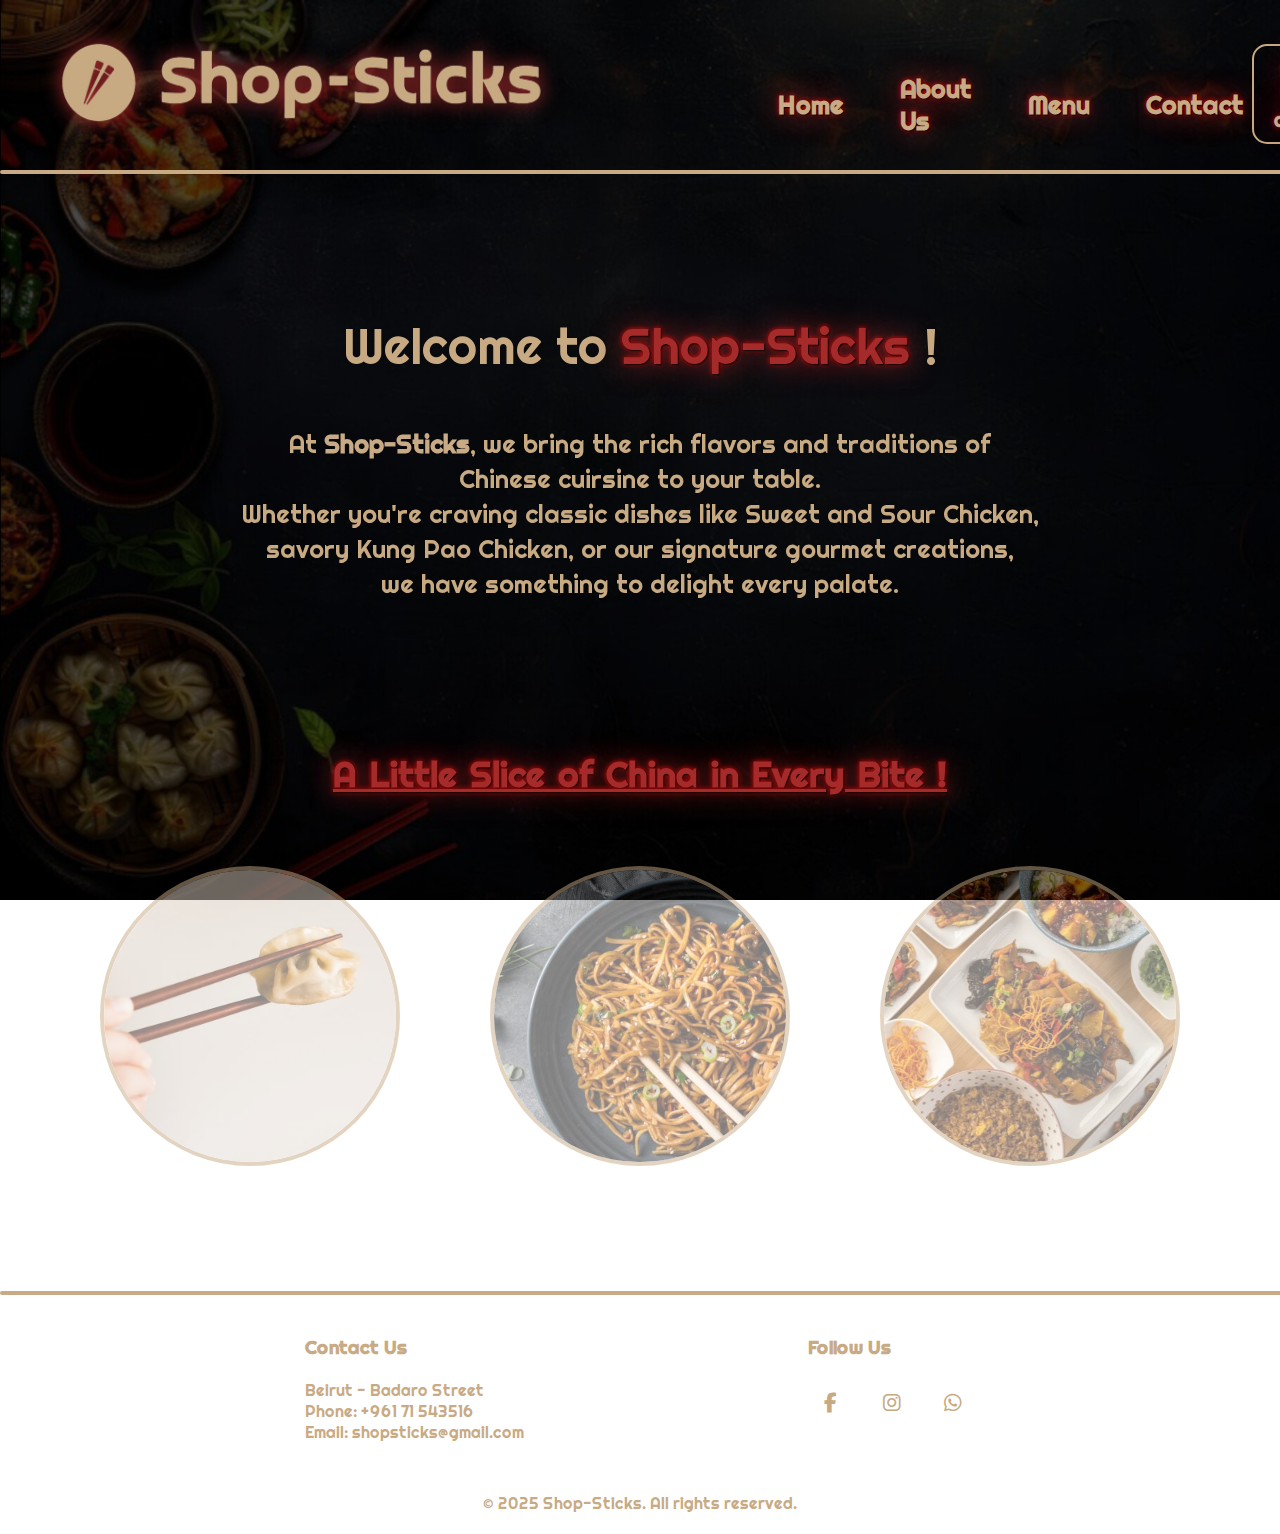
<file: index.html>
<!DOCTYPE html>
<html>
    <head>
        <title>Shop-Sticks | Home</title>
        <meta name="viewport" content="width=device-width, initial-scale=1.0">
        <link rel="stylesheet" href="style1.css">
        <link rel="stylesheet" href="common.css">
        <link rel="icon" href="images/favicon1.png" type="image/ico">
        <link rel="preconnect" href="https://fonts.googleapis.com">
        <link rel="preconnect" href="https://fonts.gstatic.com" crossorigin>
        <link href="https://fonts.googleapis.com/css2?family=Righteous&display=swap" rel="stylesheet">
        <link rel="stylesheet" href="aos-master/aos-master/dist/aos.css" />
        <link rel="stylesheet" href="https://cdnjs.cloudflare.com/ajax/libs/font-awesome/6.7.2/css/all.min.css" integrity="sha512-Evv84Mr4kqVGRNSgIGL/F/aIDqQb7xQ2vcrdIwxfjThSH8CSR7PBEakCr51Ck+w+/U6swU2Im1vVX0SVk9ABhg==" crossorigin="anonymous" referrerpolicy="no-referrer" />
    </head>
    <body>
        <main class="main" id="blur">
        <div class="container">
            <section class="first">
                <div class="bar">
                    <div class="title">
                        <img src="images/title.png" alt="titl">
                    </div>
                    <div class="options">
                        <ul>
                            <li>
                                <a href="#home" class="link">Home</a>
                            </li>
                            <li>
                                <a href="about.html" class="link">About Us</a>
                            </li>
                            <li>
                                <a href="menu.html" class="link">Menu</a>
                            </li>
                            <li>
                                <a href="contact.html" class="link">Contact</a>
                            </li>
                        </ul>
                    </div>
                    
                    <div class="center">
                        <button id="show-signin" onclick="openPopup()">Get the offer</button>
                    </div>
                    <form>
                        <div class="overlay"></div>
                        <div class="popup" id="poped">
                            <div class="close-btn" onclick="closePopup()">&times;</div>
                            <div class="form">
                                <h2>Provide your details to access all offers!</h2>
                                <div class="form-element">
                                    <input type="text" id="name" required>
                                    <label for="name" style="margin-right: 310px;">Full Name:</label>
                                </div>
                                <div class="form-element">
                                    <input type="text" id="email" required>
                                    <label for="email" style="margin-right: 345px;">Email:</label>
                                </div>
                                <div class="form-element">
                                    <input type="text" id="number" required>
                                    <label for="number" style="margin-right: 280px;">Phone Number:</label>
                                </div>
                                <div class="form-element">
                                    <button id="showbutton" onclick="alert('Thank you! We will be sending you all offers.')">
                                        <span></span>
                                        <span></span>
                                        <span></span>
                                        <span></span>
                                        Submit
                                    </button>                             
                                </div>
                            </div>
                        </div>
                    </form>
                </div>
            </section>
            <hr class="one">
            <article id="Home">
            <section class="second">
                <p class="welcome" data-aos="zoom-in" data-aos-duration="1400">Welcome to <span style="color: brown; text-shadow: 1px 1px 2px black, 0 0 30px brown, 0 0 5px red;">Shop-Sticks</span> !</p>
                <p class="description" data-aos="zoom-in" data-aos-duration="1400">At <a href="#"><b>Shop-Sticks</b></a>, we bring the rich flavors and traditions of<br>Chinese cuirsine to your table.<br>Whether you're craving classic dishes like Sweet and Sour Chicken,<br>savory Kung Pao Chicken, or our signature gourmet creations,<br>we have something to delight every palate.</p>
            </section>

            <section>
                <div class="opening">
                    <h1 data-aos="zoom-in" data-aos-duration="1400">A Little Slice of China in Every Bite !</h1>
                    <div class="images">
                        <a href="menu.html" data-aos="fade-up" data-aos-duration="2000"><img src="images/food1.jpg" alt="food"></a>
                        <a href="menu.html" data-aos="fade-up" data-aos-duration="2000"><img src="images/food2.jpg" alt="food"></a>
                        <a href="menu.html" data-aos="fade-up" data-aos-duration="2000"><img src="images/food3.jpg" alt="food"></a>
                    </div>
                </div>
            </section>

            <hr class="custom">
            <footer class="footer">
                <div class="footer-content">
                    <div class="footer-section">
                        <h3>Contact Us</h3><br>
                        <p>Beirut - Badaro Street</p>
                        <p>Phone: <a href="tel:+961 71 743516">+961 71 543516</a></p>
                        <p>Email: <a href="mailto:shopsticks@gmail.com">shopsticks@gmail.com</a></p>
                    </div>
                    <div class="footer-section">
                        <h3>Follow Us</h3><br>
                        <div class="social-icons">
                            <a href="#facebook"><i class="fa-brands fa-facebook-f"></i></a>
                            <a href="#instagram"><i class="fa-brands fa-instagram"></i></a>
                            <a href="tel:+961 71 743516"><i class="fa-brands fa-whatsapp"></i></a>
                        </div>
                    </div>
                </div>
                <div class="footer-bottom">
                    <p>&copy; 2025 Shop-Sticks. All rights reserved.</p>
                </div>
            </footer>
            </article>
        </div>
        </main>

        <script src="link.js"></script>
        <script src="aos-master/aos-master/dist/aos.js"></script> 
        <script>
        AOS.init({
            offset: 1,
        });
        </script>
    </body>
</html>
</file>
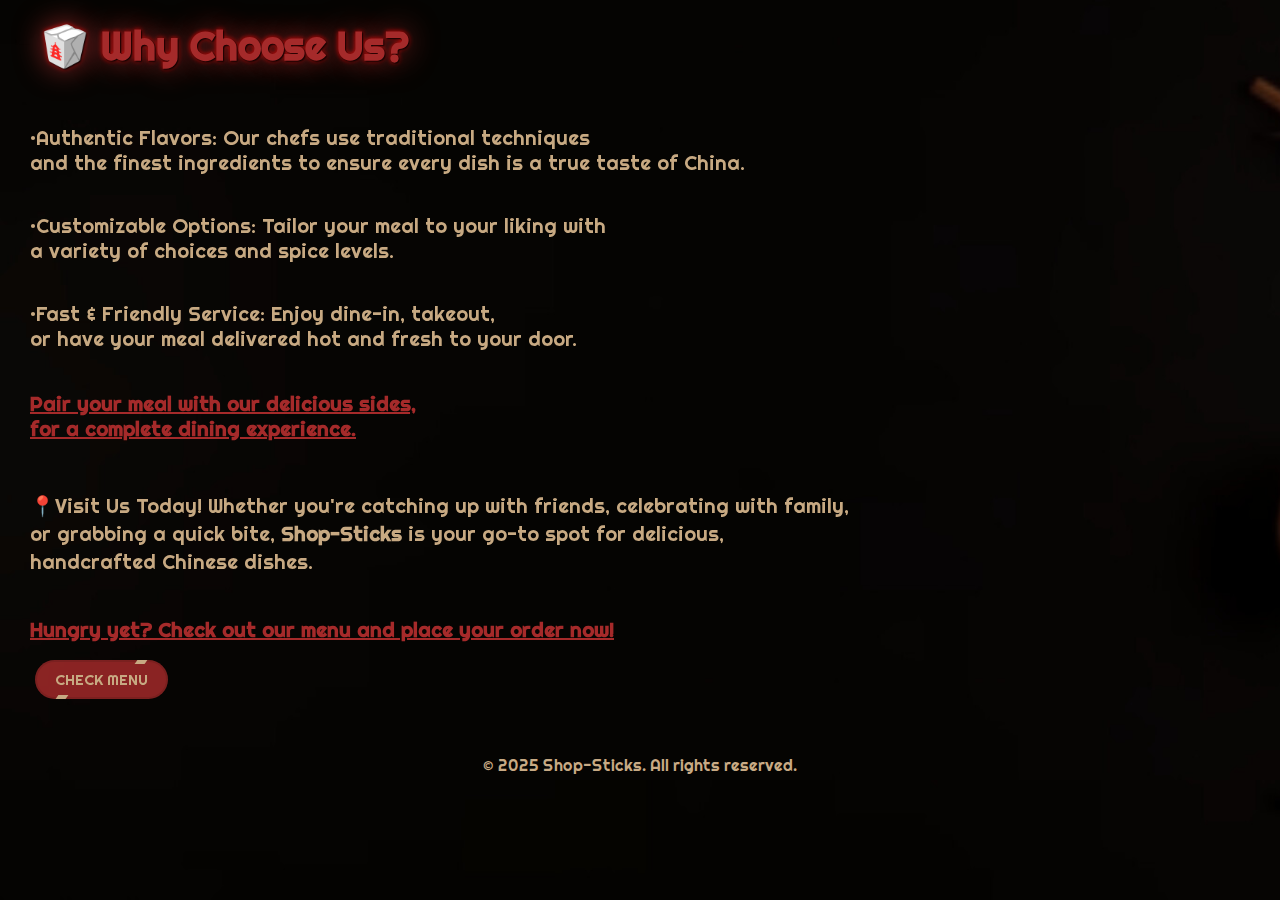
<file: about.html>
<!DOCTYPE html>
<html>
    <head>
        <title>Shop-Sticks | About Us</title>
        <meta name="viewport" content="width=device-width, initial-scale=1.0">
        <link rel="stylesheet" href="style2.css">
        <link rel="icon" href="images/favicon2.png" type="image/ico">
        <link rel="preconnect" href="https://fonts.googleapis.com">
        <link rel="preconnect" href="https://fonts.gstatic.com" crossorigin>
        <link href="https://fonts.googleapis.com/css2?family=Righteous&display=swap" rel="stylesheet">
        <link rel="stylesheet" href="aos-master/aos-master/dist/aos.css" />
    </head>

    <body>
        <main class="main">
            <section class="one" data-aos="fade-right" data-aos-duration="1400">
                <div class="question">
                    <p>🥡 Why Choose Us?</p>
                </div>
                <div class="aboutus">
                    <p>•Authentic Flavors: Our chefs use traditional techniques <br>and the finest ingredients to ensure every dish is a true taste of China.</p>
                    <p>•Customizable  Options: Tailor your meal to your liking with <br>a variety of choices and spice levels.</p>
                    <p>•Fast & Friendly Service: Enjoy dine-in, takeout, <br>or have your meal delivered hot and fresh to your door.</p>
                    <p class="x"><a href="#">Pair your meal with our delicious sides, <br>for a complete dining experience.</a></p>
                </div>
                <div class="visit">
                    <p>📍Visit Us Today!
                        Whether you're catching up with friends, celebrating with family, <br>or grabbing a quick bite, <b>Shop-Sticks</b> is your go-to spot for delicious,<br> handcrafted Chinese dishes.
                    </p>
                    <p class="hungry">
                        Hungry yet? Check out our menu and place your order now!
                    </p>
                    <a href="menu.html">
                        <span>Check Menu</span><i></i>
                    </a>
                </div>
            </section>
        </main>
        <footer class="footer">
            <div class="footer-bottom">
                <p>&copy; 2025 Shop-Sticks. All rights reserved.</p>
            </div>
        </footer>

        <script src="aos-master/aos-master/dist/aos.js"></script> 
        <script>
        AOS.init({
            offset: 1,
        });
        </script>
    </body>
</html>
</file>
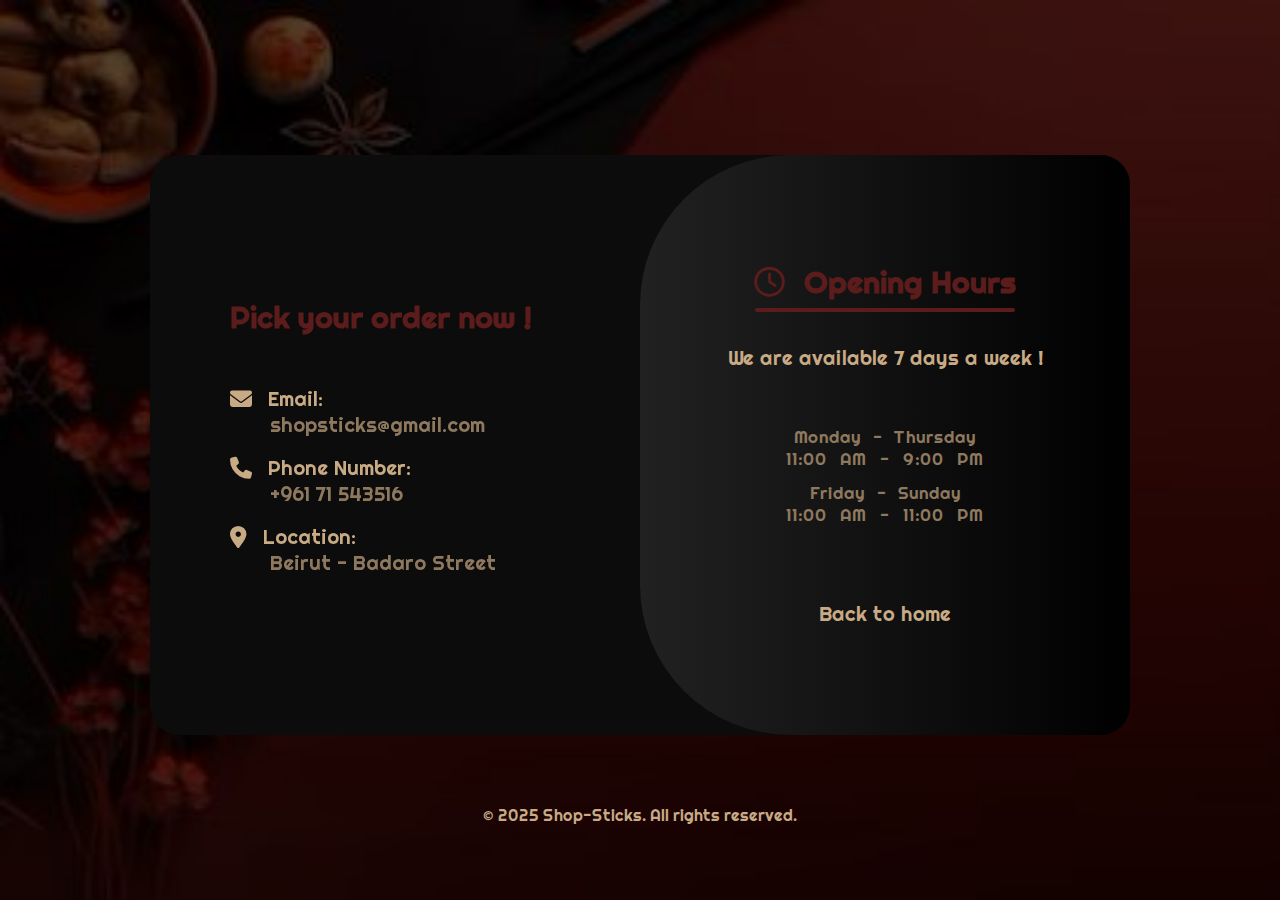
<file: contact.html>
<!DOCTYPE html>
<html>
    <head>
        <title>Shop-Sticks | Contact Us</title>
        <meta name="viewport" content="width=device-width, initial-scale=1.0">
        <link rel="stylesheet" href="style4.css">
        <link rel="icon" href="images/favicon4.png" type="image/ico">
        <link rel="preconnect" href="https://fonts.googleapis.com">
        <link rel="preconnect" href="https://fonts.gstatic.com" crossorigin>
        <link href="https://fonts.googleapis.com/css2?family=Righteous&display=swap" rel="stylesheet">
        <link rel="stylesheet" href="aos-master/aos-master/dist/aos.css" />
        <link rel="stylesheet" href="https://cdnjs.cloudflare.com/ajax/libs/font-awesome/6.7.2/css/all.min.css" integrity="sha512-Evv84Mr4kqVGRNSgIGL/F/aIDqQb7xQ2vcrdIwxfjThSH8CSR7PBEakCr51Ck+w+/U6swU2Im1vVX0SVk9ABhg==" crossorigin="anonymous" referrerpolicy="no-referrer" />
    </head>

    <body>
        <div class="all">
        <div class="container" data-aos="zoom-in" data-aos-duration="1400">
            <div class="form-container">
                <form>
                    <h1>Pick your order now !</h1>
                    <div>
                        <div class="contact">
                            <i class="fa-solid fa-envelope"></i>
                            <p>Email:</p>
                        </div>
                        <p style="margin-bottom: 17px;"><a href="mailto:shopsticks@gmail.com">shopsticks@gmail.com</a></p>
                        <div class="phone">
                            <i class="fa-solid fa-phone"></i>
                            <p>Phone Number:</p>
                        </div>
                        <p style="margin-bottom: 17px;"><a href="tel:+961 71 743516">+961 71 543516</a></p>
                        <div class="location">
                            <i class="fa-solid fa-location-dot"></i>
                            <p>Location: </p>
                        </div>
                        <p style="margin-bottom: 15px;"><a href="tel:+961">Beirut - Badaro Street</a></p>
                    </div>
                </form>
            </div>
            <div class="toggle-container">
                <div class="toggle">
                    <form>
                        <h2><i class="fa-regular fa-clock" style="color: rgb(92, 28, 28); font-size: 30px; margin-right: 20px;"></i>Opening Hours</h2>
                        <hr class="hr">
                        <span>We are available 7 days a week !</span>
                        <dl>
                            <dt>Monday - Thursday</dt>
                            <dd style="margin-bottom: 12px;">11:00 AM - 9:00 PM</dd>
                            <dt>Friday - Sunday</dt>
                            <dd>11:00 AM - 11:00 PM</dd>
                        </dl>
                        <p class="home" style="margin-top: 60px;"><a href="index.html">Back to home</a></p>
                    </form> 
                </div>
            </div>
        </div>
        <footer class="footer">
            <div class="footer-bottom">
                <p>&copy; 2025 Shop-Sticks. All rights reserved.</p>
            </div>
        </footer>
    </div>
        <script src="aos-master/aos-master/dist/aos.js"></script> 
        <script>
        AOS.init({
            offset: 1,
        });
        </script>
    </body>
</html>
</file>
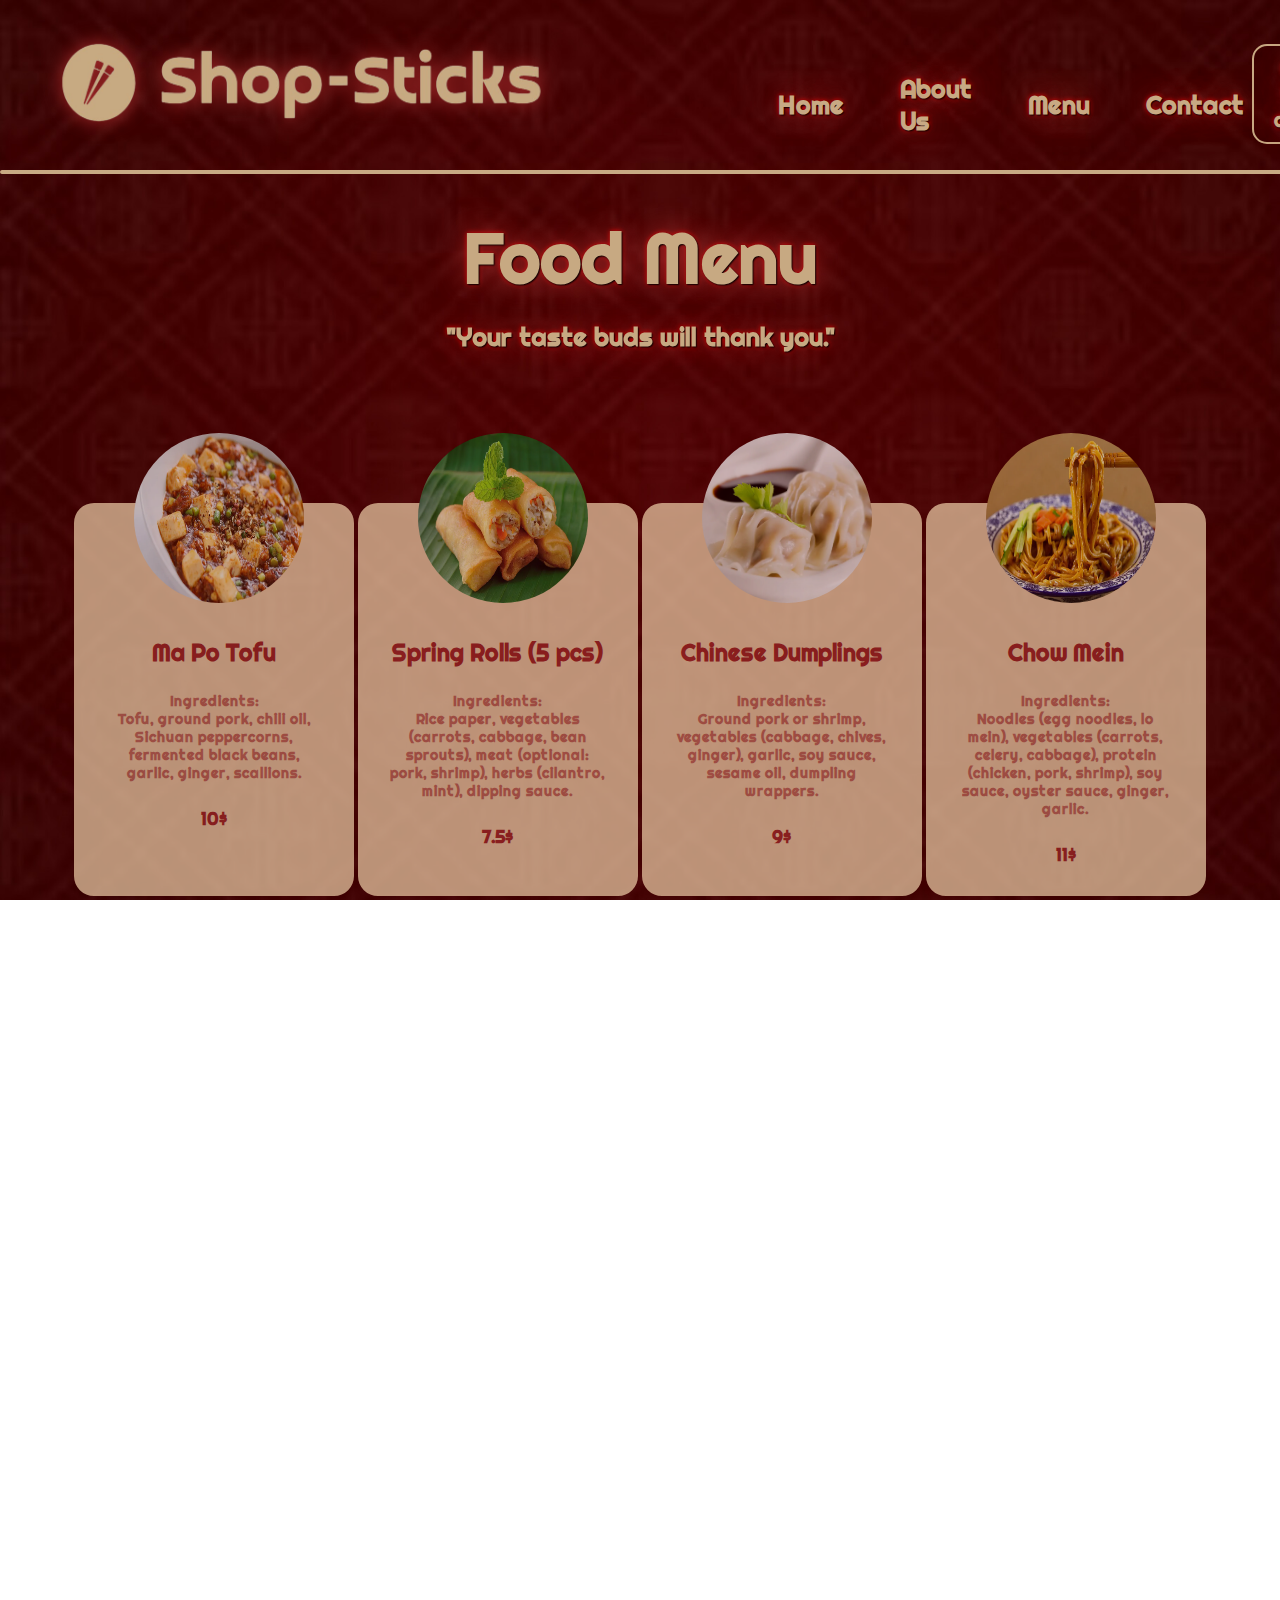
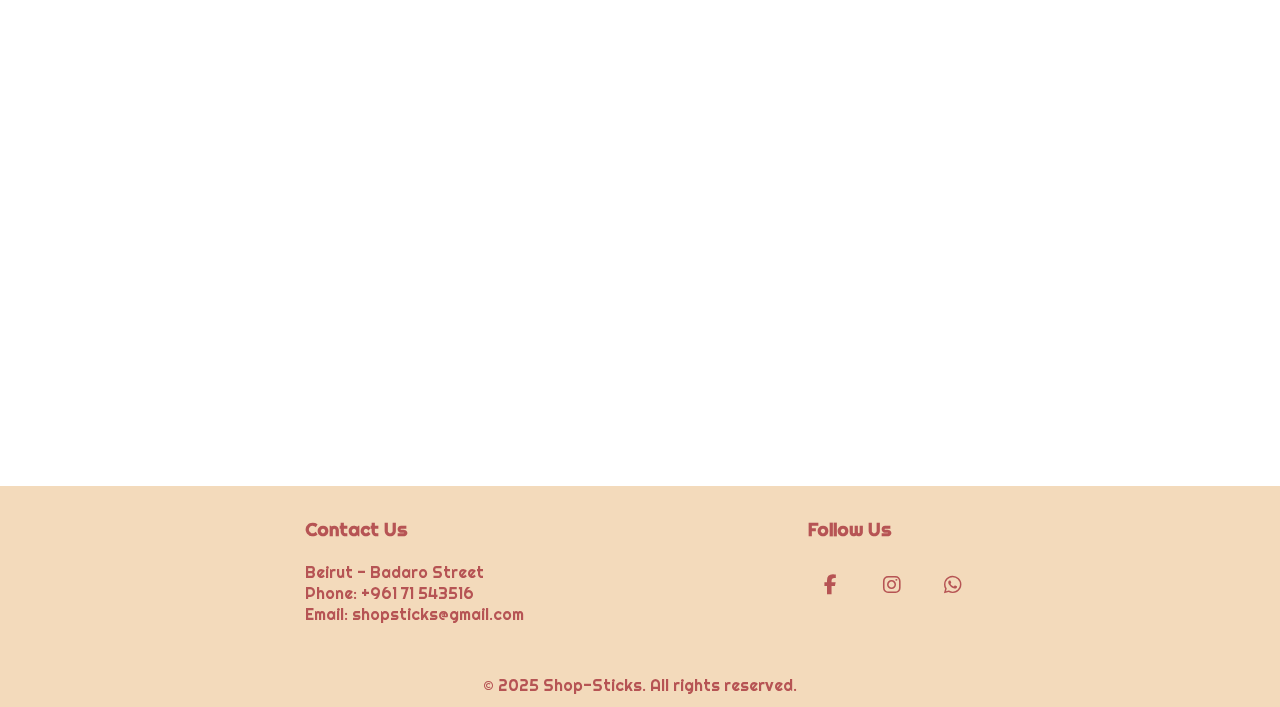
<file: menu.html>
<!DOCTYPE html>
<html>
    <head>
        <title>Shop-Sticks | Menu</title>
        <meta name="viewport" content="width=device-width, initial-scale=1.0">
        <link rel="stylesheet" href="style3.css">
        <link rel="stylesheet" href="common.css">
        <link rel="icon" href="images/favicon3.png" type="image/ico">
        <link rel="preconnect" href="https://fonts.googleapis.com">
        <link rel="preconnect" href="https://fonts.gstatic.com" crossorigin>
        <link href="https://fonts.googleapis.com/css2?family=Righteous&display=swap" rel="stylesheet">
        <link rel="stylesheet" href="aos-master/aos-master/dist/aos.css" />
        <link rel="stylesheet" href="https://cdnjs.cloudflare.com/ajax/libs/font-awesome/6.7.2/css/all.min.css" integrity="sha512-Evv84Mr4kqVGRNSgIGL/F/aIDqQb7xQ2vcrdIwxfjThSH8CSR7PBEakCr51Ck+w+/U6swU2Im1vVX0SVk9ABhg==" crossorigin="anonymous" referrerpolicy="no-referrer" />
    </head>

    <body>
        <section>
            <div class="bar">
                <div class="title">
                    <img src="images/title.png" alt="titl">
                </div>
                <div class="options">
                    <ul>
                        <li>
                            <a href="index.html" class="link">Home</a>
                        </li>
                        <li>
                            <a href="about.html" class="link">About Us</a>
                        </li>
                        <li>
                            <a href="#Menu" class="link">Menu</a>
                        </li>
                        <li>
                            <a href="contact.html" class="link">Contact</a>
                        </li>
                    </ul>
                </div>

                <!-- -->
                <div class="center">
                    <button id="show-signin" onclick="openPopup()">Get the offer</button>
                </div>
                <form>
                    <div class="overlay"></div>
                    <div class="popup" id="poped">
                        <div class="close-btn" onclick="closePopup()">&times;</div>
                        <div class="form">
                            <h2>Provide your details to access all offers!</h2>
                            <div class="form-element">
                                <input type="text" id="name" required>
                                <label for="name" style="margin-right: 310px;">Full Name:</label>
                            </div>
                            <div class="form-element">
                                <input type="text" id="email" required>
                                <label for="email" style="margin-right: 345px;">Email:</label>
                            </div>
                            <div class="form-element">
                                <input type="text" id="number" required>
                                <label for="number" style="margin-right: 280px;">Phone Number:</label>
                            </div>
                            <div class="form-element">
                                <button id="showbutton" onclick="alert('Thank you! We will be sending you all offers.')">
                                    <span></span>
                                    <span></span>
                                    <span></span>
                                    <span></span>
                                    Submit
                                </button>                             
                            </div>
                        </div>
                    </div>
                </form>
            </div>
        
            <hr class="one">
            <div class="heading">
                <h1 data-aos="zoom-in" data-aos-duration="1400">Food Menu</h1>
                <h3 data-aos="zoom-in" data-aos-duration="1400">"Your taste buds will thank you."</h3>
            </div>
        </section>
        <article id="#Menu">
            <main class="main">
                <div class="menu">
                    <div class="op" data-aos="fade-up" data-aos-duration="1600">
                        <img src="menu/1.webp" alt="Ma Po Tofu" class="animated-image">
                        <div class="..">
                            <p class="name">Ma Po Tofu</p>
                            <p class="Ingredients">Ingredients:<br>Tofu, ground pork, chili oil, Sichuan peppercorns, fermented black beans, garlic, ginger, scallions.</p>
                            <p class="price" style="font-size: 18px;"><b>10$</b></p>
                        </div>
                    </div>
                    <div class="op" data-aos="fade-up" data-aos-duration="1600">
                        <img src="menu/2.webp" alt="Spring Rolls" class="animated-image">
                        <div class="..">
                            <p class="name">Spring Rolls (5 pcs)</p>
                            <p class="Ingredients">Ingredients:<br>Rice paper, vegetables (carrots, cabbage, bean sprouts), meat (optional: pork, shrimp), herbs (cilantro, mint), dipping sauce.</p>
                            <p class="price" style="font-size: 18px;"><b>7.5$</b></p>
                        </div>
                    </div>
                    <div class="op" data-aos="fade-up" data-aos-duration="1600">
                        <img src="menu/3.webp" alt="Chinese Dumplings" class="animated-image">
                        <div class="..">
                            <p class="name">Chinese Dumplings</p>
                            <p class="Ingredients">Ingredients:<br>Ground pork or shrimp, vegetables (cabbage, chives, ginger), garlic, soy sauce, sesame oil, dumpling wrappers.</p>
                            <p class="price" style="font-size: 18px;"><b>9$</b></p>
                        </div>
                    </div>
                    <div class="op" data-aos="fade-up" data-aos-duration="1600">
                        <img src="menu/4.webp" alt="Chow Mein" class="animated-image">
                        <div class="..">
                            <p class="name">Chow Mein</p>
                            <p class="Ingredients">Ingredients:<br>Noodles (egg noodles, lo mein), vegetables (carrots, celery, cabbage), protein (chicken, pork, shrimp), soy sauce, oyster sauce, ginger, garlic.</p>
                            <p class="price" style="font-size: 18px;"><b>11$</b></p>
                        </div>
                    </div>
                    <div class="op" data-aos="fade-up" data-aos-duration="1600">
                        <img src="menu/5.webp" alt="Sichuan Boiled Pork Slices" class="animated-image">
                        <div class="..">
                            <p class="name">Sichuan Boiled Pork Slices</p>
                            <p class="Ingredients">Ingredients:<br>Pork belly, Sichuan peppercorns, ginger, garlic, scallions, chili oil, soy sauce</p>
                            <p class="price" style="font-size: 18px;"><b>8.25$</b></p>
                        </div>
                    </div>
                    <div class="op" data-aos="fade-up" data-aos-duration="1600">
                        <img src="menu/6.webp" alt="Sichuan Shredded Pork with Garlic Sauce" class="animated-image">
                        <div class="..">
                            <p class="name">Sichuan Shredded Pork with Garlic Sauce</p>
                            <p class="Ingredients">Ingredients:<br>Pork, soy sauce, Shaoxing wine, garlic, ginger, scallions, chili oil, sugar, black vinegar, cornstarch, chili flakes, sesame oil, vegetable oil.</p>
                            <p class="price" style="font-size: 18px;"><b>9.5$</b></p>
                        </div>
                    </div>
                    <div class="op" data-aos="fade-up" data-aos-duration="1600">
                        <img src="menu/7.webp" alt="Chinese Pancakes" class="animated-image">
                        <div class="..">
                            <p class="name">Chinese Pancakes</p>
                            <p class="Ingredients">Ingredients:<br>Green onions, Sesame oil, salt, optional (ginger, garlic, other seasonings)</p>
                            <p class="price" style="font-size: 18px;"><b>6.25$</b></p>
                        </div>
                    </div>
                    <div class="op" data-aos="fade-up" data-aos-duration="1600">
                        <img src="menu/8.webp" alt="Dan Dan Noodles/Sichuan Noodles" class="animated-image">
                        <div class="..">
                            <p class="name">Dan Dan Noodles/Sichuan Noodles</p>
                            <p class="Ingredients">Ingredients:<br>Egg noodles, Sichuan peppercorns, chili oil, minced pork, scallions, soy sauce, sesame paste.</p>
                            <p class="price" style="font-size: 18px;"><b>8.25$</b></p>
                        </div>
                    </div>
                    <div class="op" data-aos="fade-up" data-aos-duration="1600">
                        <img src="menu/9.jpeg" alt="Salmon Tataki" class="animated-image">
                        <div class="..">
                            <p class="name">Salmon Tataki</p>
                            <p class="Ingredients">Ingredients:<br>Salmon, sesame seeds, soy sauce, rice vinegar, sesame oil, green onions, ginger, chili flakes.</p>
                            <p class="price" style="font-size: 18px;"><b>9.5$</b></p>
                        </div>
                    </div>
                    <div class="op" data-aos="fade-up" data-aos-duration="1600">
                        <img src="menu/10.jpeg" alt="Shrimp Fried Rice" class="animated-image">
                        <div class="..">
                            <p class="name">Shrimp Fried Rice</p>
                            <p class="Ingredients">Ingredients:<br>Shrimp, rice, eggs, onions, garlic, soy sauce, sesame oil, green onions.</p>
                            <p class="price" style="font-size: 18px;"><b>6.75$</b></p>
                        </div>
                    </div>
                    <div class="op" data-aos="fade-up" data-aos-duration="1600">
                        <img src="menu/11.jpeg" alt="Kung Pao Chicken" class="animated-image">
                        <div class="..">
                            <p class="name">Kung Pao Chicken</p>
                            <p class="Ingredients">Ingredients:<br>Spicy caramelized chicken, chili pods, and peanuts | served with steamed rice.</p>
                            <p class="price" style="font-size: 18px;"><b>11.5$</b></p>
                        </div>
                    </div>
                    <div class="op" data-aos="fade-up" data-aos-duration="1600">
                        <img src="menu/12.jpeg" alt="Shrimp Tempura" class="animated-image">
                        <div class="..">
                            <p class="name">Shrimp Tempura</p>
                            <p class="Ingredients">Ingredients:<br>Spicy tempura shrimps, seeds | served with dynamite sauce</p>
                            <p class="price" style="font-size: 18px;"><b>8$</b></p>
                        </div>
                    </div>
                </div>
            </main>
            <footer class="footer">
                <div class="footer-content">
                    <div class="footer-section">
                        <h3>Contact Us</h3><br>
                        <p>Beirut - Badaro Street</p>
                        <p>Phone: <a href="tel:+961 71 743516">+961 71 543516</a></p>
                        <p>Email: <a href="mailto:shopsticks@gmail.com">shopsticks@gmail.com</a></p>
                    </div>
                    <div class="footer-section">
                        <h3>Follow Us</h3><br>
                        <div class="social-icons">
                            <a href="#facebook"><i class="fa-brands fa-facebook-f"></i></a>
                            <a href="#instagram"><i class="fa-brands fa-instagram"></i></a>
                            <a href="tel:+961 71 743516"><i class="fa-brands fa-whatsapp"></i></a>
                        </div>
                    </div>
                </div>
                <div class="footer-bottom">
                    <p>&copy; 2025 Shop-Sticks. All rights reserved.</p>
                </div>
            </footer>
        </article>

        <script src="link.js"></script>
        <script src="aos-master/aos-master/dist/aos.js"></script> 
        <script>
        AOS.init({
            offset: 1,
        });
        </script>
    </body>
</html>
</file>
<file: style1.css>
*{
    margin: 0;
    padding: 0;
    scroll-behavior: smooth;
    font-family: "Righteous", serif;
}

.container{
    background-image: url(images/background1.jpg);
    background-attachment: fixed;
    background-repeat: no-repeat;
    background-size: cover;
}

.second{
    display: flex;
    flex-direction: column;
    text-align: center;
    margin-top: 40px;
}
.second .welcome{
    color: rgb(199, 169, 130);
    margin-top: 100px;
    font-size: 50px;
}
.second .description a{
    text-decoration: none; 
    color: rgb(200, 170, 132);
}
.second .description a:hover, a:active{
    color: brown;
    transition: 2s all cubic-bezier(0.075, 0.82, 0.165, 1);
}
.second .description{
    color: rgb(199, 169, 130);
    font-size: 25px;
    margin-top: 50px;
    line-height: 35px;
}

.opening h1{
    font-size: 35px;
    word-spacing: 3px;
    margin-bottom: 40px;
    text-decoration: underline;
    text-align: center;
    color: brown;
    text-shadow: 1px 1px 2px black, 0 0 30px brown, 0 0 5px red;
}
.images img{
    height: 300px;
    width: 300px;
    border-radius: 50%;
    opacity: 0.5;
    border: 4px solid rgb(200, 170, 132);
    background: rgb(200, 170, 132);
}
.images img:hover{
    transform: scale(1.08);
    opacity: 1;
}
.images{
    display: flex;
    flex-direction: row;
    gap: 90px;
}
.custom{
    margin-top: 120px; 
    border: 2px solid rgb(200, 170, 132);
    border-radius: 10px; 
    width: 1300px; 
    display: block;
    margin-left: auto;
    margin-right: auto;
}

.footer {
    color: rgb(200, 170, 132);
    padding: 20px;
    text-align: center;
}

.footer-content {
    display: flex;
    justify-content: space-evenly;
    max-width: 1200px;
    margin: 0 auto;
}

.footer-section {
    margin: 20px;
    display: flex;
    flex-direction: column;
    align-items: flex-start;
}

.social-icons{
    display: flex;
    align-items: center;
    column-gap: 1rem;
}
.social-icons .fa-brands {
    color: rgb(199, 169, 130); 
    font-size: 20px;
}
.social-icons a{
    border-radius: 50%;
    width: 45px;
    height: 45px;
    display: flex;
    justify-content: center;
    align-items: center;
    text-decoration: none;
    transition: 0.5s;
}
.social-icons a:hover{
    background: brown;
    color: rgb(199, 169, 130);
    box-shadow: 0 0 5px brown,
                0 0 25px brown,
                0 0 50px brown,
                0 0 200px brown;
}
.social-icons a:hover .fa-brands {
    color: rgb(199, 169, 130); 
}


.opening{
    margin-top: 150px;
    display: flex;
    flex-direction: column;
    justify-content: center;
    align-items: center;
    gap: 30px;
}
.footer-bottom {
    margin-top: 20px;
    padding-top: 10px;
}
.footer-section a{
    color: rgb(200, 170, 132);
    text-decoration: none;
}
.footer-section a:hover, a:active{
    color: brown;
    text-shadow: 1px 1px 2px black, 0 0 30px brown, 0 0 5px red;
    transition: 2s all cubic-bezier(0.075, 0.82, 0.165, 1);
}
</file>
<file: common.css>
.bar{
    display: flex;
    flex-direction: row;
    justify-content: space-between;
}

.title img{
    height: 100px;
    width: 500px;
    display: flex;
    justify-content: flex-start;
    margin-left: 50px;
    margin-top: 30px;
    filter: drop-shadow(0 0 10px brown);
}
*, *::before, *::after {
    padding: 0;
    margin: 0;
    box-sizing: border-box;
}
ul{
    display: flex;
    align-items: center;
    list-style: none;
    gap: 40px;
    margin-top: 65px;
    margin-left: 220px;
    text-shadow: 1px 1px 2px black, 0 0 30px brown, 0 0 5px red;
}
li{
    text-align: -webkit-match-parent;
}
.options a{
    color:rgb(200, 170, 132);
    text-decoration: none;
    font-size: 25px;
    display: flex;
    flex-direction: row;
    font-weight: 700;
}
.link {
    text-decoration: none;
    font-size: 18px;
    padding: 0.5rem;
    position: relative;
  }
.link::before {
    bottom: 0;
    left: 0;
}
.link::before {
    content: "";
    position: absolute;
    width: 100%;
    height: 2px;
    background: rgb(200, 170, 132);
    box-shadow: 1px 1px 2px black, 0 0 30px brown, 0 0 5px red;
    border-radius: 5px;
    transform: scaleX(0);
    transition: all 0.6s ease;
}
.link:hover::before {
    transform: scaleX(1);
}

.center{
    position: relative;
    display: flex;
    align-items: center;
    margin-right: 70px;
    margin-top: 42px;
}
.center button{
    font-size: 20px;
    font-weight: 600;
    color: rgb(200, 170, 132);
    text-shadow: 1px 1px 2px black, 0 0 30px brown, 0 0 5px red;
    background: none;
    border: 2px solid rgb(200, 170, 132);
    padding: 9px 20px;
    border-radius: 15px;
    transition: all .6s ease;
    outline: none;
    cursor: pointer;
}
.center button:hover{
    transform: translateY(-5px);
    border: 2px solid brown;
    color: brown;
}

.overlay{
    position: fixed;
    top: 0;
    left: 0;
    width: 100%;
    height: 100%;
    background-color: rgba(0, 0, 0, 0.5);
    backdrop-filter: blur(3px);
    z-index: 999;
    display: none;
}

.popup.active:focus{
    filter: blur(10px);
    opacity: 0.2;
    position: relative;
}
.popup{
    position: fixed;
    top: -150%;
    left: 50%;
    opacity: 0;
    transform: translate(-50%, -50%) scale(1.25);
    z-index: 9999;
    width: 800px;
    height: 550px;
    padding: 20px 30px;
    background: brown;
    box-shadow: 0px 0px 10px 10px rgb(92, 28, 28);
    border-radius: 10px;
    backdrop-filter: blur(10px);
    transition: top 0ms ease-in-out 500ms,
                opacity 500ms ease-in-out 0ms,
                transform 500ms ease-in-out 50ms;
}
/* 
body.blur #blur::before{
    content: "";
    position: fixed;
    left: 0;
    top: 0;
    height: 10vh;
    width: 100vh;
    backdrop-filter: blur(10px);
    background: rgba(0, 0, 0, 0.2);
} */

.popup.active{
    visibility: visible;
    top: 50%;
    opacity: 1;
    transform: translate(-50%, -50%) scale(1);
    transition: top 0ms ease-in-out 0ms,
                opacity 500ms ease-in-out 0ms,
                transform 500ms ease-in-out 50ms
}
.popup .close-btn{
    position: absolute;
    top: 20px;
    right: 20px;
    width: 20px;
    height: 20px;
    background: rgb(92, 28, 28);
    color: rgb(199, 169, 130);
    text-align: center;
    border-radius: 15px;
    cursor: pointer;
}
.popup .form h2{
    text-align: center;
    color: rgb(92, 28, 28);
    margin-top: 60px;
    margin-bottom: 60px;
    font-size: 25px;
}
.popup .form .form-element{
    margin: 10px 0px;
    display: flex;
    flex-direction: column;
    justify-content: space-between;
    align-items: center;
    text-align: start;
    position: relative;
}
.popup .form .form-element label{
    font-size: 16px;
    color: rgb(92, 28, 28);
    position: absolute;
    top: 0;
    left: 0;
    padding: 10px 130px;
    pointer-events: none;
    transition: .5s;
}

.popup .form .form-element input{
    width: 500px;
    padding: 10px 0;
    font-size: 16px;
    color: rgb(200, 170, 132);
    margin-bottom: 30px;
    outline: none;
    border: none;
    border-bottom: 2px solid rgb(92, 28, 28);
    background: transparent;
}
.popup .form .form-element input:focus ~ label,
.popup .form .form-element input:valid ~ label {
    top: -20px;
    left: 0;
    color: rgb(200, 170, 132);
    font-size: 14px;
}

.popup .form .form-element button{
    position: relative;
    display: inline-block;
    padding: 10px 20px;
    color: rgb(92, 28, 28);
    font-size: 16px;
    text-decoration: none;
    text-transform: uppercase;
    overflow: hidden;
    transition: .5s;
    margin-top: 20px;
    letter-spacing: 4px;
    background: none;
    border: none;
}
.popup .form .form-element button:hover{
    background: rgb(92, 28, 28);
    color: rgb(199, 169, 130);
    border-radius: 5px;
    box-shadow: 0 0 5px rgb(92, 28, 28),
                0 0 25px rgb(92, 28, 28),
                0 0 50px rgb(92, 28, 28),
                0 0 100px rgb(92, 28, 28);
}

.popup .form .form-element button span {
    position: absolute;
    display: block;
}

.popup .form .form-element button:hover span {
    opacity: 1;
}

.popup .form .form-element button span:nth-child(1) {
    top: 0;
    left: -100%;
    width: 100%;
    height: 2px;
    background: linear-gradient(90deg, transparent, rgb(92, 28, 28));
    animation: btn-anim1 1s linear infinite;
}

@keyframes btn-anim1 {
    0% {
        left: -100%;
    }
    50%, 100% {
        left: 100%;
    }
}

.popup .form .form-element button span:nth-child(2) {
    top: -100%;
    right: 0;
    width: 2px;
    height: 100%;
    background: linear-gradient(180deg, transparent, rgb(92, 28, 28));
    animation: btn-anim2 1s linear infinite;
    animation-delay: .25s;
}

@keyframes btn-anim2 {
    0% {
        top: -100%;
    }
    50%, 100% {
        top: 100%;
    }
}
.popup .form .form-element button span:nth-child(3) {
    right: -100%;
    bottom: 0;
    height: 2px;
    width: 100%;
    background: linear-gradient(270deg, transparent, rgb(92, 28, 28));
    animation: btn-anim3 1s linear infinite;
    animation-delay: .5s;
}

@keyframes btn-anim3 {
    0% {
        right: -100%;
    }
    50%, 100% {
        right: 100%;
    }
}

.popup .form .form-element button span:nth-child(4) {
    bottom: -100%;
    left: 0;
    width: 2px;
    height: 100%;
    background: linear-gradient(360deg, transparent, rgb(92, 28, 28));
    animation: btn-anim4 1s linear infinite;
    animation-delay: .75s;
}

@keyframes btn-anim4 {
    0% {
        bottom: -100%;
    }
    50%, 100% {
        bottom: 100%;
    }
}
.one{
    margin-top: 25px; 
    border: 2px solid rgb(200, 170, 132);
    border-radius: 10px; 
    width: 1300px; 
    display: block;
    margin-left: auto;
    margin-right: auto;
}
</file>
<file: style2.css>
*{
    margin: 0;
    padding: 0;
    scroll-behavior: smooth;
    font-family: "Righteous", serif;
}
body{
    background-image: url(images/background2.jpg);
    background-attachment: fixed;
    background-repeat: no-repeat;
    background-size: cover;
}
.question{
    color: brown;
    margin-left: 5px;
    margin-top: 20px;
    font-size: 40px;
    font-weight: 800;
    padding-left: 35px;
    text-shadow: 1px 1px 2px black, 0 0 30px brown, 0 0 5px red;
}
.aboutus{
    color: rgb(199, 169, 130);
    margin-left: 5px;
    margin-top: 55px;
    font-size: 20px;
    font-weight: 450;
    padding-left: 25px;
    line-height: 25px;
}
.aboutus p{
    margin-top: 38px;
}
.aboutus .x{
    color: brown;
    margin-top: 40px;
    font-weight: 1000;
    text-decoration: underline;
}
.aboutus .x a{
    color: brown;
    text-decoration: none;
}
.aboutus .x a:hover, a:active{
    color: brown;
    opacity: 0.5;
    transition: 2s all cubic-bezier(0.075, 0.82, 0.165, 1);
}
.visit p{
    color: rgb(199, 169, 130);
    margin-left: 5px;
    margin-top: 50px;
    font-size: 20px;
    font-weight: 450;
    padding-left: 25px;
    line-height: 28px;
}
.visit .hungry{
    color: brown;
    margin-top: 40px;
    margin-bottom: 25px;
    font-weight: 700;
    text-decoration: underline;
}

.visit a{
    position: relative;
    background: rgba(165, 42, 42, 0.742);
    color: rgb(199, 169, 130);
    text-decoration: none;
    text-transform: uppercase;
    font-size: 15px;
    font-weight: 400;
    padding: 10px 20px;
    transition: 0.5s;
    margin-left: 35px;
    border-radius: 20px;
}
.visit a:hover{
    background: rgba(165, 42, 42, 0.374);
    color: rgb(199, 169, 130);
    letter-spacing: 0.25em;
    box-shadow: 0 0 35px rgba(165, 42, 42, 0.374);
}
.visit a::before{
    content: '';
    position: absolute;
    inset: 2px;
    background: rgba(165, 42, 42, 0.374);
    border-radius: 20px;
}
.visit a span{
    position: relative;
    z-index: 1;
}
.visit a i{
    position: absolute;
    inset: 0;
    display: block;
}
.visit a i::before{
    content: '';
    position: absolute;
    top: 0;
    left: 80%;
    width: 10px;
    height: 4px;
    background: rgb(199, 169, 130);
    transform: translateX(-50%) skewX(325deg);
    transition: 0.5s;
}
.visit a:hover i::before{
    width: 20px;
    left: 20%;
}
.visit a i::after{
    content: '';
    position: absolute;
    bottom: 0;
    left: 20%;
    width: 10px;
    height: 4px;
    background: rgb(199, 169, 130);
    transform: translateX(-50%) skewX(325deg);
    transition: 0.5s;
}
.visit a:hover i::after{
    width: 20px;
    left: 80%;
}

.footer {
    color: rgb(200, 170, 132);
    margin-top: 65px;
    text-align: center;
}
</file>
<file: style4.css>
*{
    margin: 0;
    padding: 0;
    box-sizing: border-box;
    font-family: "Righteous", serif;
}
body{
    background-image: url(images/background4.jpg);
    background-repeat: no-repeat;
    background-size: cover;
    display: flex;
    align-items: center;
    justify-content: center;
    flex-direction: column;
    height: 100vh;
}

.container{
    background-color: rgb(12, 12, 12);
    border-radius: 30px;
    overflow: hidden;
    width: 980px;
    height: 580px;
    display: flex;
    flex-direction: row;
}
.form-container{
    background-color:  rgb(12, 12, 12);
    margin-left: 80px;
    display: flex;
    flex-direction: column;
    justify-content: center;
}
.container form{
    display: flex;
    justify-content: center;
    flex-direction: column;
    height: 100%;
    gap: 50px;
}
.form-container h1{
    color: rgb(92, 28, 28);
    font-size: 30px;
}
.contact, .phone, .location{
    display: flex;
    flex-direction: row;
    align-items: center;
    gap: 10px;
}
.contact, .phone, .location{
    display: flex;
    align-items: center;
    column-gap: 1rem;
}
.contact, .phone, .location, .fa-brands {
    color: rgb(200, 170, 132);
    font-size: 22px;
}

.form-container p{
    color: rgb(200, 170, 132);
    font-size: 20px;
}
.form-container a{
    color: rgb(143, 121, 94);
    font-size: 20px;
    text-decoration: none;
    margin-left: 40px;
}
.form-container a:hover, a:active{
    color: rgb(92, 28, 28);
    transition: 2s all cubic-bezier(0.075, 0.82, 0.165, 1);
}
.toggle-container{
    position: absolute;
    top: 0;
    left: 50%;
    width: 50%;
    height: 100%;
    overflow: hidden;
    border-radius: 150px 0 0 150px;
    display: flex;
    text-align: center;
}
.toggle{
    height: 100%;
    background: linear-gradient(to right, rgb(33, 33, 33), black);
    height: 100%;
    width: 200%;
}
.toggle form{
    display: flex;
    justify-content: center;
    flex-direction: column;
    height: 100%;
    gap: 15px;
}
.toggle-container h2{
    color: rgb(92, 28, 28);
    font-size: 30px;
}
.hr{
    margin-top: -8px;
    margin-bottom: 18px; 
    border: 2px solid rgb(92, 28, 28);
    border-radius: 10px; 
    width: 260px; 
    display: block;
    margin-left: auto;
    margin-right: auto;
}
.container span{
    font-size: 20px;
    color: rgb(200, 170, 132);
    margin-bottom: 40px;
}
.toggle dl{
    word-spacing: 7px;
    font-size: 17px;
    color: rgb(143, 121, 94);
}
.toggle dd{
    letter-spacing: 1px;
}
.home a{
    color:rgb(200, 170, 132);
    text-decoration: none;
    font-size: 20px;
}
.home a:hover, a:active{
    color: rgb(92, 28, 28);
    transition: 2s all cubic-bezier(0.075, 0.82, 0.165, 1);
}
.all{
    display: flex;
    flex-direction: column;
    justify-content: center;
    gap: 70px;
}

.footer {
    color: rgb(200, 170, 132);
    margin-bottom: -80px;
    text-align: center;
}
</file>
<file: style3.css>
*{
    margin: 0;
    padding: 0;
    scroll-behavior: smooth;
    font-family: "Righteous", serif;
}
body{
    background-image: url(images/background3.jpg);
    background-attachment: fixed;
    background-repeat: no-repeat;
    background-size: cover;
}

.heading h1{
    font-size: 70px;
    color: rgb(199, 169, 130);
    display: flex;
    justify-content: center;
    margin-top: 40px;
    text-shadow: 1px 1px 2px black, 0 0 30px brown, 0 0 5px red;
}
.heading h3{
    font-size: 25px;
    color: rgb(199, 169, 130);
    display: flex;
    justify-content: center;
    margin-top: 20px;
    text-shadow: 1px 1px 2px black, 0 0 30px brown, 0 0 5px red;
}
/* @keyframes appear{
    from{
        opacity: 0;
        transform: translateX(-30px 50px);
    }
    to{
        opacity: 0.8;
        transform: translateX(0px);
    }
} */
.menu{
    margin: 150px 70px 70px 70px;
    opacity: 0.7;
    border-radius: 10px;
    display: flex;
    flex-wrap: wrap;
    justify-content: space-evenly;
}
.op img:hover{
    transform: scale(1.08);
}
.menu .name{
    font-size: 23px;
    font-weight: bolder;
    color: brown;
    display: flex;
    justify-content: center;
    margin-bottom: 25px;
}
.menu p{
    font-size: 14px;
    color: brown;
    display: flex;
    flex-direction: column;
}
.Ingredients{
    font-weight: 650;
    opacity: 0.6;
    margin-bottom: 25px;
}
.op{
    width: calc(33.33% - 100px);
    margin-bottom: 110px;
    text-align: center;
    border: 30px solid rgb(241, 210, 171);
    background-color: rgb(241, 210, 171);
    border-radius: 20px;
    cursor: pointer;
}
.op:hover{
    box-shadow: 1px 1px 2px black, 0 0 30px brown, 0 0 5px red;
}
.op img{
    height: 230px;
    width: 230px;
    padding: 30px;
    border-radius: 50%;
    margin-top: -130px;
}

.footer{
    color: brown;
    padding: 10px;
    text-align: center;
    position: sticky;
    border: 1px solid rgb(241, 210, 171);
    opacity: 0.8;
    background-color: rgb(241, 210, 171);
}

.footer-content {
    display: flex;
    justify-content: space-evenly;
    max-width: 1200px;
    margin: 0 auto;
}

.footer-section {
    margin: 20px;
    display: flex;
    flex-direction: column;
    align-items: flex-start;
}

.social-icons{
    display: flex;
    align-items: center;
    column-gap: 1rem;
}
.social-icons .fa-brands {
    color: brown;
    font-size: 20px;
}
.social-icons a{
    border-radius: 50%;
    width: 45px;
    height: 45px;
    display: flex;
    justify-content: center;
    align-items: center;
    text-decoration: none;
    transition: 0.5s;
}
.social-icons a:hover{
    background: brown;
    color: rgb(199, 169, 130);
    box-shadow: 0 0 5px brown,
                0 0 25px brown,
                0 0 50px brown,
                0 0 200px brown;
}
.social-icons a:hover .fa-brands {
    color: rgb(199, 169, 130); 
}


.footer-bottom {
    margin-top: 20px;
    padding-top: 10px;
}
.footer-section a{
    color: brown;
    text-decoration: none;
}
.footer-section a:hover, a:active{
    color: rgb(199, 169, 130);
    transition: 2s all cubic-bezier(0.075, 0.82, 0.165, 1);
}
</file>
